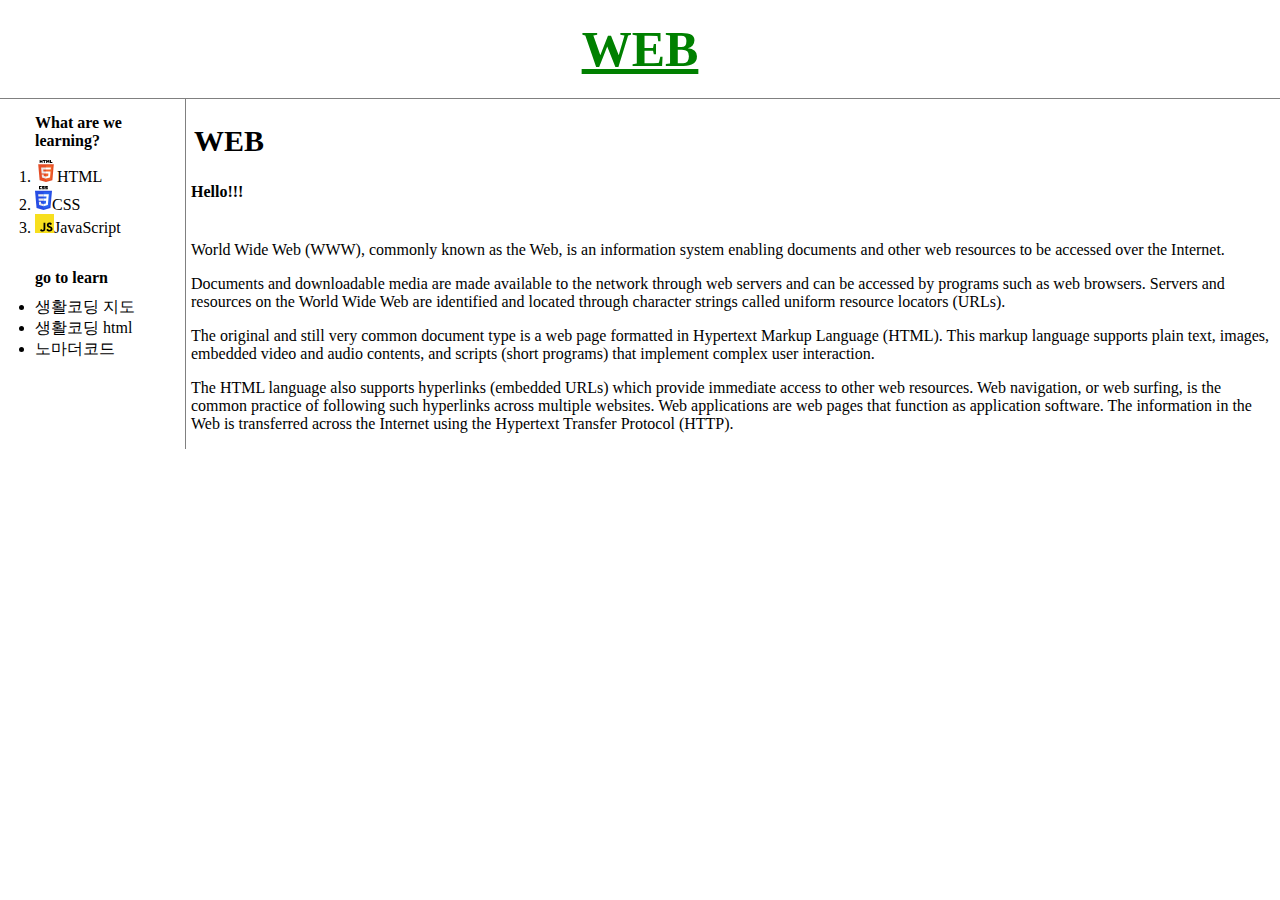
<file: index.html>
<!doctype html>
<html>
  <head>
    <title>WEB1 - Welcome</title>
    <meta charset="utf-8">
    <link rel="stylesheet" href="./main.css">
  </head>
<body>
  <h1><a href="index.html" style="color:green;text-decoration: underline">WEB</a></h1>
  <div id="grid">
    <div>
      <ol>
        <h4>What are we learning?</h4>
        <li><a href="1.html"><img src="img\HTML.svg" width="22">HTML</a></li>
        <li><a href="2.html"><img src="img\CSS.svg" width="17">CSS</a></li>
        <li><a href="3.html"><img src="img\JS.svg" width="19">JavaScript</a></li>
      </ol>
      <ul>
        <h4>go to learn</h4>
        <li><a href="https://seomal.org/" target="_blank">생활코딩 지도</a></li>
        <li><a href="https://opentutorials.org/course/3084" target="_blank">생활코딩 html</a></li>
        <li><a href="https://nomadcoders.co/" target="_blank">노마더코드</a></li>
      </ul>
    </div>
    <div id="main">
      <h2>WEB</h2>
      <div id="article">
        <p><strong>Hello!!!</strong></p>
        <div style="margin-top:40px;"><p> World Wide Web (WWW), commonly known as the Web, is an information system enabling
          documents and other web resources to be accessed over the Internet.</p>
          <p>Documents and downloadable media are made available to the network through web servers and can be accessed by
          programs such as web browsers.
          Servers and resources on the World Wide Web are identified and located through character strings called uniform
          resource locators (URLs).</p>
          <p>The original and still very common document type is a web page formatted in Hypertext Markup Language (HTML). This
          markup language supports plain text, images, embedded video and audio contents, and scripts (short programs) that
          implement complex user interaction.</p>
          <p>The HTML language also supports hyperlinks (embedded URLs) which provide immediate access to other web resources.
          Web navigation, or web surfing, is the common practice of following such hyperlinks across multiple websites.
          Web applications are web pages that function as application software.
          The information in the Web is transferred across the Internet using the Hypertext Transfer Protocol (HTTP).</p>
        </div>
      </div>
    </div>
  </div>
</body>
</html>
</file>
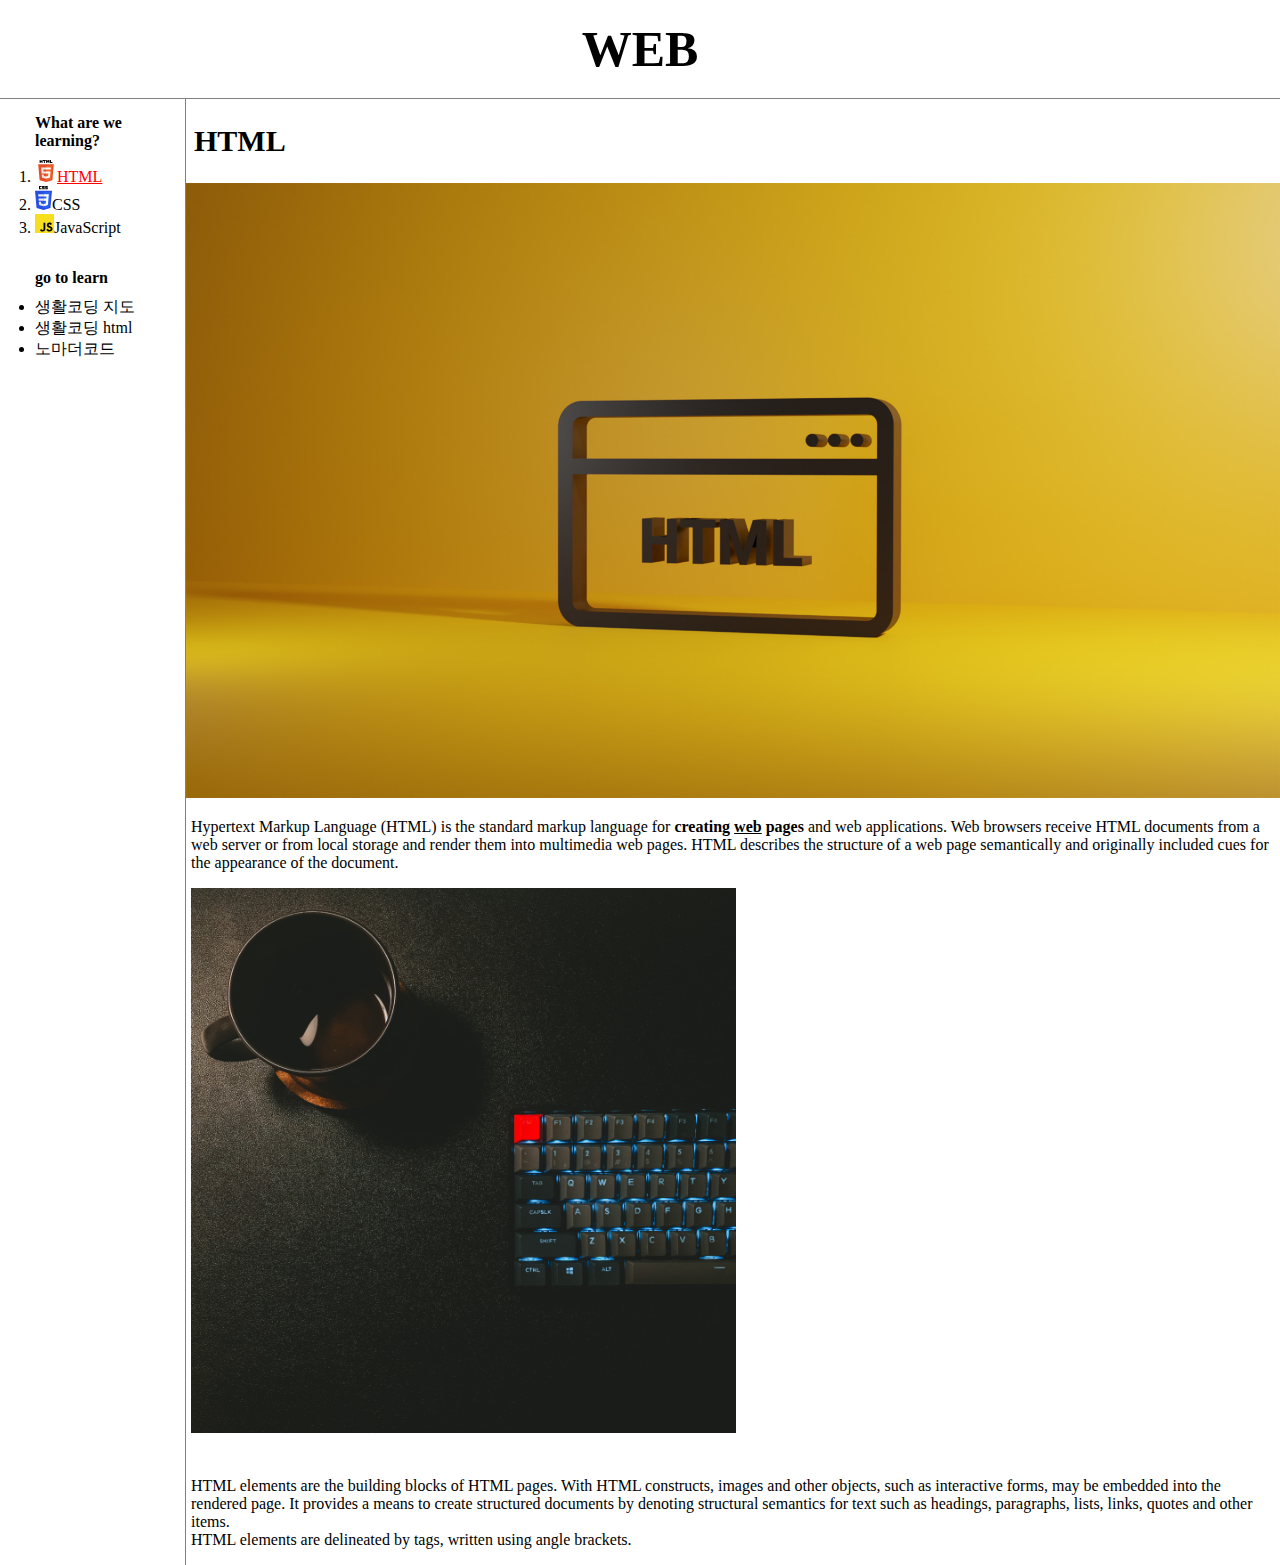
<file: 1.html>
<!doctype html>
<html>
  <head>
    <title>WEB1 - HTML</title>
    <meta charset="utf-8">
    <link rel="stylesheet" href="./main.css">
  </head>

<body>
  <h1><a href="index.html">WEB</a></h1>
  <div id="grid">
    <div>
      <ol>
        <h4>What are we learning?</h4>
        <li><a href="1.html" id="active"><img src="img\HTML.svg" width="22">HTML</a></li>
        <li><a href="2.html"><img src="img\CSS.svg" width="17">CSS</a></li>
        <li><a href="3.html"><img src="img\JS.svg" width="19">JavaScript</a></li>
      </ol>
      <ul>
        <h4>go to learn</h4>
        <li><a href="https://seomal.org/" target="_blank">생활코딩 지도</a></li>
        <li><a href="https://opentutorials.org/course/3084" target="_blank">생활코딩 html</a></li>
        <li><a href="https://nomadcoders.co/" target="_blank">노마더코드</a></li>
      </ul>
    </div>
    <div id="main">
      <h2>HTML</h2>
      <img src="img\HTML img.jpg" width="100%">
      <div id="article">
        <p>Hypertext Markup Language (HTML) is the standard markup language for <strong>creating <u>web</u>
            pages</strong>
          and
          web applications.
          Web browsers receive HTML documents from a web server or from local storage and render them into multimedia
          web
          pages.
          HTML describes the structure of a web page semantically and originally
          included cues for the appearance of the document.</p>
        <img src="img\keyboard.jpg" width="50%">
        <p style="margin-top:40px;">HTML elements are the building blocks of HTML pages.
          With HTML constructs, images and other objects, such as interactive forms,
          may be embedded into the rendered page. It provides a means
          to create structured documents by denoting structural semantics
          for text such as headings, paragraphs, lists, links, quotes and other items.
          <br>
          HTML elements are delineated by tags, written using angle brackets.
        </p>
      </div>
    </div>
  </div>
</body>
</html>
</file>
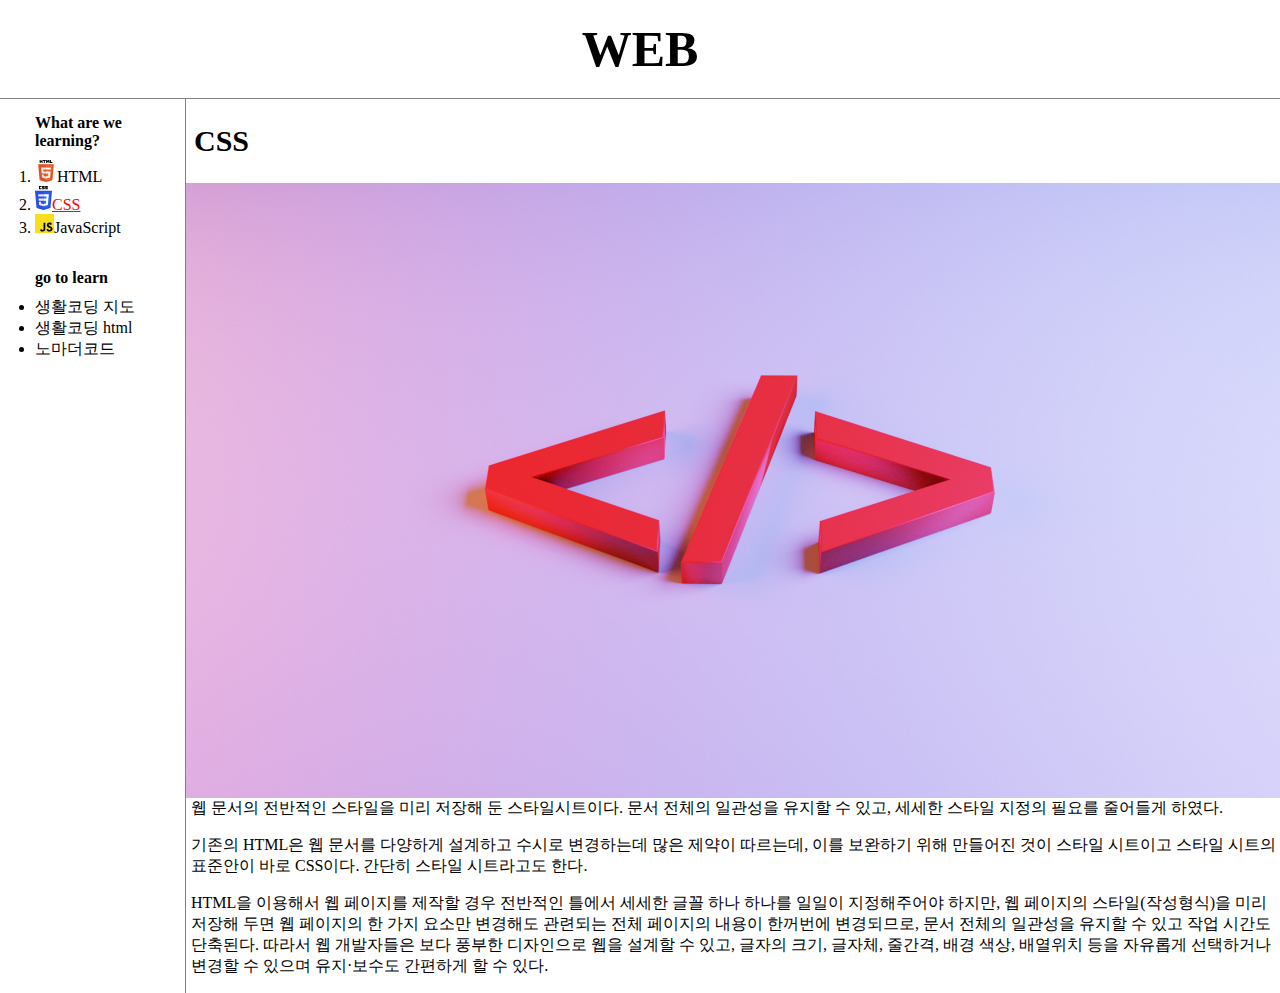
<file: 2.html>
<!doctype html>
<html>
<head>
  <title>WEB1 - CSS</title>
  <meta charset="utf-8">
  <link rel="stylesheet" href="./main.css">
</head>

<body>
  <h1><a href="index.html">WEB</a></h1>
  <div id="grid">
    <div>
      <ol>
        <h4>What are we learning?</h4>
        <li><a href="1.html"><img src="img\HTML.svg" width="22">HTML</a></li>
        <li><a href="2.html" id="active"><img src="img\CSS.svg" width="17">CSS</a></li>
        <li><a href="3.html"><img src="img\JS.svg" width="19">JavaScript</a></li>
      </ol>
      <ul>
        <h4>go to learn</h4>
        <li><a href="https://seomal.org/" target="_blank">생활코딩 지도</a></li>
        <li><a href="https://opentutorials.org/course/3084" target="_blank">생활코딩 html</a></li>
        <li><a href="https://nomadcoders.co/" target="_blank">노마더코드</a></li>
      </ul>
    </div>
    <div id="main">
      <h2>CSS</h2>
      <img src="img\CSS img.jpg" width="100%" style="float: right">
      <div id="article">
        <p>웹 문서의 전반적인 스타일을 미리 저장해 둔 스타일시트이다.
          문서 전체의 일관성을 유지할 수 있고, 세세한 스타일 지정의 필요를 줄어들게 하였다.</p>
        <p>기존의 HTML은 웹 문서를 다양하게 설계하고 수시로 변경하는데 많은 제약이 따르는데,
          이를 보완하기 위해 만들어진 것이 스타일 시트이고 스타일 시트의 표준안이 바로 CSS이다.
          간단히 스타일 시트라고도 한다.</p>
        <p>HTML을 이용해서 웹 페이지를 제작할 경우 전반적인 틀에서 세세한 글꼴 하나 하나를 일일이 지정해주어야 하지만,
          웹 페이지의 스타일(작성형식)을 미리 저장해 두면 웹 페이지의 한 가지 요소만 변경해도 관련되는 전체 페이지의 내용이 한꺼번에 변경되므로,
          문서 전체의 일관성을 유지할 수 있고 작업 시간도 단축된다.
          따라서 웹 개발자들은 보다 풍부한 디자인으로 웹을 설계할 수 있고,
          글자의 크기, 글자체, 줄간격, 배경 색상, 배열위치 등을 자유롭게 선택하거나 변경할 수 있으며
          유지·보수도 간편하게 할 수 있다.
        </p>
      </div>
    </div>
  </div>
</body>
</html>
</file>
<file: main.css>
body {
  margin: 0;
}

a {
  color: black;
  text-decoration: none;
}

h1 {
  font-size: 50px;
  text-align: center;
  border-bottom: 1px solid gray;
  margin: 0;
  padding: 20px;
}

h2 {
  padding-left: 8px;
  font-size: 30px;
}

h4 {
  margin: 0;
  margin-bottom: 10px;
}

#grid ol {
  border-right: 1px solid gray;
  width: 150px;
  margin: 0;
  padding-top: 15px;
  padding-bottom: 30px;
  padding-left: 35px;
}

#grid ul {
  border-right: 1px solid gray;
  width: 150px;
  margin: 0;
  padding-top: 2px;
  padding-bottom: 5px;
  padding-left: 35px;
}

#active {
  color: red;
  text-decoration: underline;
}

#grid {
  display: grid;
  grid-template-columns: 185px 1fr;
}

#button{
  text-align: end;
  border-bottom: 1px solid gray;
  position: absolute;
  right: 0px;
  top: 75px;
}

.nightmode{
  height: 30px;
  vertical-align: bottom;
}

#main {
  border-left: 1px solid gray;
}

#article {
  padding-left: 5px;
}
</file>
